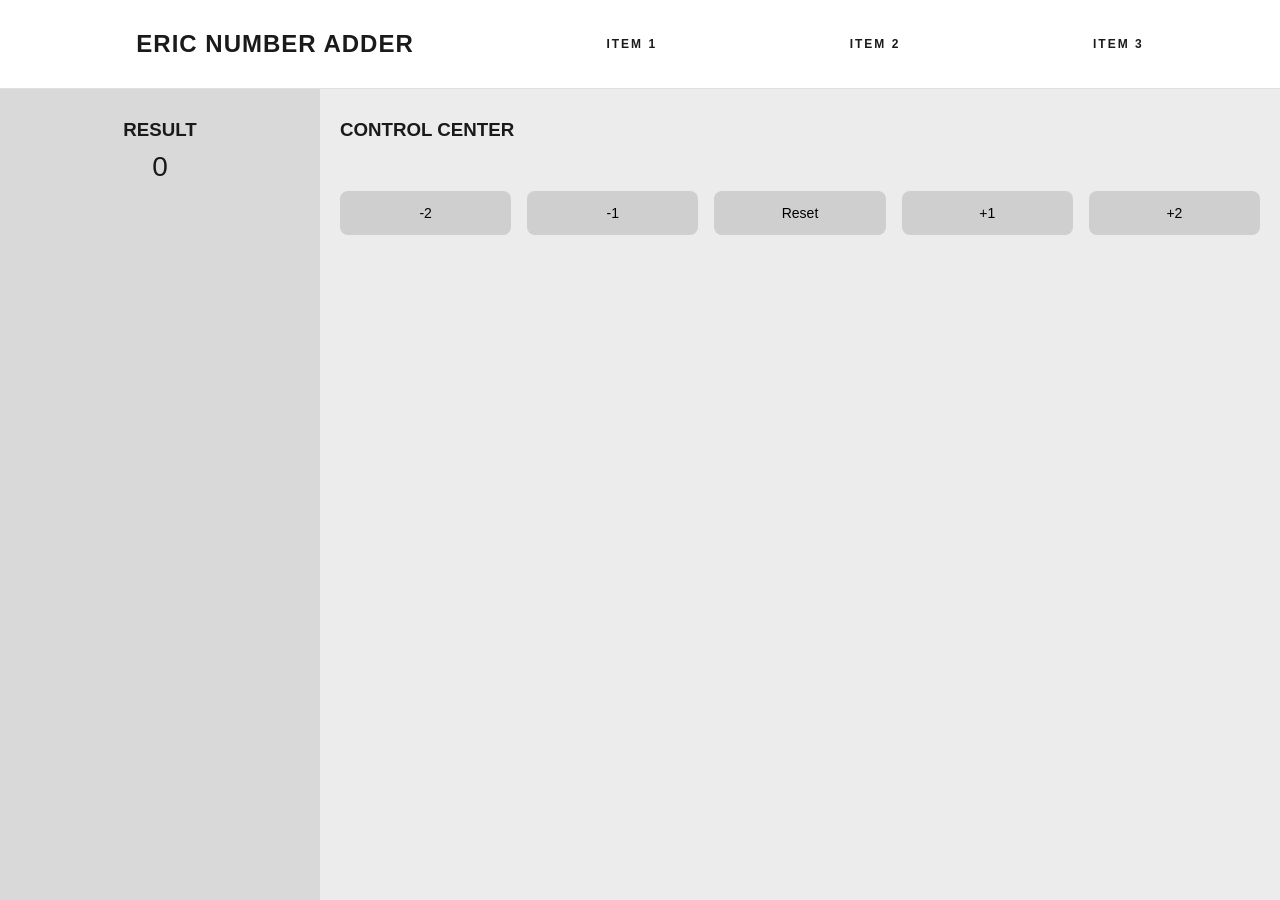
<file: week 2/Assignment/index.html>
<!DOCTYPE html>
<html lang="en">
<head>
    <meta charset="UTF-8">
    <meta name="viewport" content="width=device-width, initial-scale=1.0">
    <title>Eric's Number Adder</title>
    <link rel="stylesheet" href="style.css">
</head>
<body>

    <!-- Header DIV -->
    <div class="header">
        <h1>Eric Number Adder</h1>
        <h4>Item 1</h4>
        <h4>Item 2</h4>
        <h4>Item 3</h4>
    </div>

    <div class="container">
        <!-- Sidebar DIV -->
        <div class="sidebar">
            <h3>Result</h3>
            <p id="resultId">0</p>
        </div>

        <!-- Main content DIV -->
        <div class="main-content">
            <h3>Control Center</h3>
            <div class="buttons">
                <button id="minusTwo">-2</button>
                <button id="minusOne">-1</button>
                <button id="reset">Reset</button>
                <button id="plusOne">+1</button>
                <button id="plusTwo">+2</button>
            </div>
        </div>
    </div>

    <script>
        var total = 0;

        document.getElementById("minusTwo").addEventListener("click", function () {
            total = total - 2;
            document.querySelector("#resultId").innerHTML = total;
        });

        document.getElementById("minusOne").addEventListener("click", function () {
            total = total - 1;
            document.querySelector("#resultId").innerHTML = total;
        });

        document.getElementById("reset").addEventListener("click", function () {
            total = 0;
            document.querySelector("#resultId").innerHTML = total;
        });

        document.getElementById("plusOne").addEventListener("click", function () {
            total = total + 1;
            document.querySelector("#resultId").innerHTML = total;
        });

        document.getElementById("plusTwo").addEventListener("click", function () {
            total = total + 2;
            document.querySelector("#resultId").innerHTML = total;
        });
    </script>
</body>
</html>
</file>
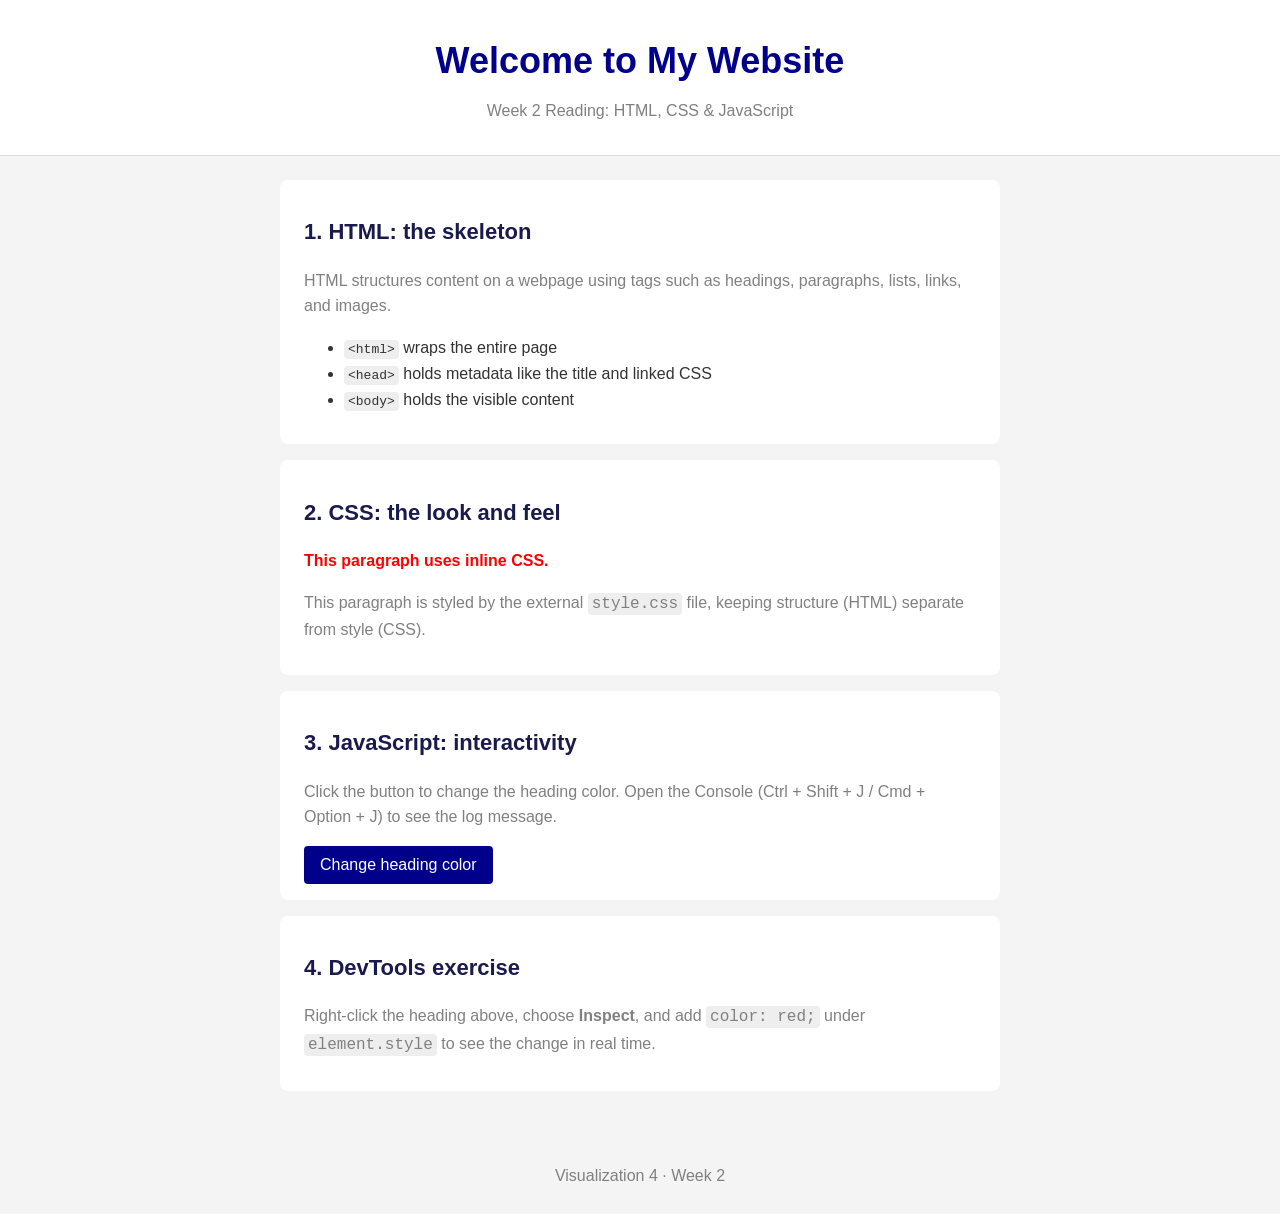
<file: week 2/Reading/index.html>
<!DOCTYPE html>
<html lang="en">
<head>
  <meta charset="UTF-8">
  <meta name="viewport" content="width=device-width, initial-scale=1.0">
  <title>Week 2 - HTML, CSS, JavaScript Introduction</title>

  <!-- External CSS: linking to an external CSS file -->
  <link rel="stylesheet" href="style.css">
</head>
<body>
  <header>
    <h1>Welcome to My Website</h1>
    <p class="subtitle">Week 2 Reading: HTML, CSS &amp; JavaScript</p>
  </header>

  <main>
    <section>
      <h2>1. HTML: the skeleton</h2>
      <p>HTML structures content on a webpage using tags such as headings, paragraphs, lists, links, and images.</p>
      <ul>
        <li><code>&lt;html&gt;</code> wraps the entire page</li>
        <li><code>&lt;head&gt;</code> holds metadata like the title and linked CSS</li>
        <li><code>&lt;body&gt;</code> holds the visible content</li>
      </ul>
    </section>

    <section>
      <h2>2. CSS: the look and feel</h2>
      <!-- Inline CSS: applied directly to the element -->
      <p style="color: red; font-weight: bold;">This paragraph uses inline CSS.</p>
      <p>This paragraph is styled by the external <code>style.css</code> file, keeping structure (HTML) separate from style (CSS).</p>
    </section>

    <section>
      <h2>3. JavaScript: interactivity</h2>
      <p>Click the button to change the heading color. Open the Console (Ctrl + Shift + J / Cmd + Option + J) to see the log message.</p>
      <button id="colorButton">Change heading color</button>
    </section>

    <section>
      <h2>4. DevTools exercise</h2>
      <p>Right-click the heading above, choose <strong>Inspect</strong>, and add <code>color: red;</code> under <code>element.style</code> to see the change in real time.</p>
    </section>
  </main>

  <footer>
    <p>Visualization 4 &middot; Week 2</p>
  </footer>

  <!-- Script placed just before </body> so it runs after the page has loaded -->
  <script>
    document
      .getElementById("colorButton")
      .addEventListener("click", function () {
        document
          .querySelector("h1")
          .style
          .color = "green";
        console.log("Button clicked!");
      });
  </script>
</body>
</html>
</file>
<file: week 2/Assignment/style.css>
* {
    box-sizing: border-box;
}

body {
    margin: 0;
    font-family: "Helvetica Neue", Arial, sans-serif;
    color: #1a1a1a;
    height: 100vh;
    display: flex;
    flex-direction: column;
}

/* Header */
.header {
    display: flex;
    justify-content: space-around;
    align-items: center;
    padding: 30px 40px;
    background-color: #ffffff;
    border-bottom: 1px solid #e0e0e0;
}

.header h1 {
    margin: 0;
    font-size: 24px;
    font-weight: 700;
    text-transform: uppercase;
    letter-spacing: 1px;
}

.header h4 {
    margin: 0;
    font-size: 12px;
    font-weight: 600;
    text-transform: uppercase;
    letter-spacing: 2px;
}

/* Layout below header */
.container {
    display: flex;
    flex: 1;
}

/* Sidebar */
.sidebar {
    width: 25%;
    background-color: #d9d9d9;
    padding: 20px;
    text-align: center;
}

.sidebar h3 {
    margin: 10px 0;
    text-transform: uppercase;
    font-weight: 700;
}

.sidebar p {
    margin: 0;
    font-size: 28px;
    font-weight: 300;
}

/* Main content */
.main-content {
    flex: 1;
    background-color: #ececec;
    padding: 20px;
}

.main-content h3 {
    margin: 10px 0;
    text-transform: uppercase;
    font-weight: 700;
}

.buttons {
    display: flex;
    justify-content: space-between;
    gap: 16px;
    margin-top: 50px;
}

.buttons button {
    flex: 1;
    padding: 14px 0;
    border: none;
    border-radius: 8px;
    background-color: #cfcfcf;
    font-size: 14px;
    cursor: pointer;
    transition: background-color 0.2s;
}

.buttons button:hover {
    background-color: #b5b5b5;
}

.buttons button:active {
    background-color: #9e9e9e;
}
</file>
<file: week 2/Reading/style.css>
/* Week 2 - External stylesheet */

body {
  font-family: Arial, sans-serif;
  background-color: #f4f4f4;
  color: #333;
  margin: 0;
  line-height: 1.6;
}

header {
  background-color: #ffffff;
  padding: 32px 16px;
  text-align: center;
  border-bottom: 1px solid #ddd;
}

h1 {
  color: darkblue;
  font-size: 36px;
  margin: 0;
}

.subtitle {
  color: gray;
  margin: 8px 0 0;
}

main {
  max-width: 720px;
  margin: 0 auto;
  padding: 24px 16px;
}

section {
  background-color: #ffffff;
  border-radius: 8px;
  padding: 16px 24px;
  margin-bottom: 16px;
}

h2 {
  color: #1a1a4d;
  font-size: 22px;
}

p {
  color: gray;
  font-size: 16px;
}

code {
  background-color: #eeeeee;
  padding: 2px 4px;
  border-radius: 4px;
}

button {
  background-color: darkblue;
  color: #ffffff;
  border: none;
  border-radius: 4px;
  padding: 10px 16px;
  font-size: 16px;
  cursor: pointer;
}

button:hover {
  background-color: #3333aa;
}

footer {
  text-align: center;
  padding: 16px;
  color: gray;
}
</file>
